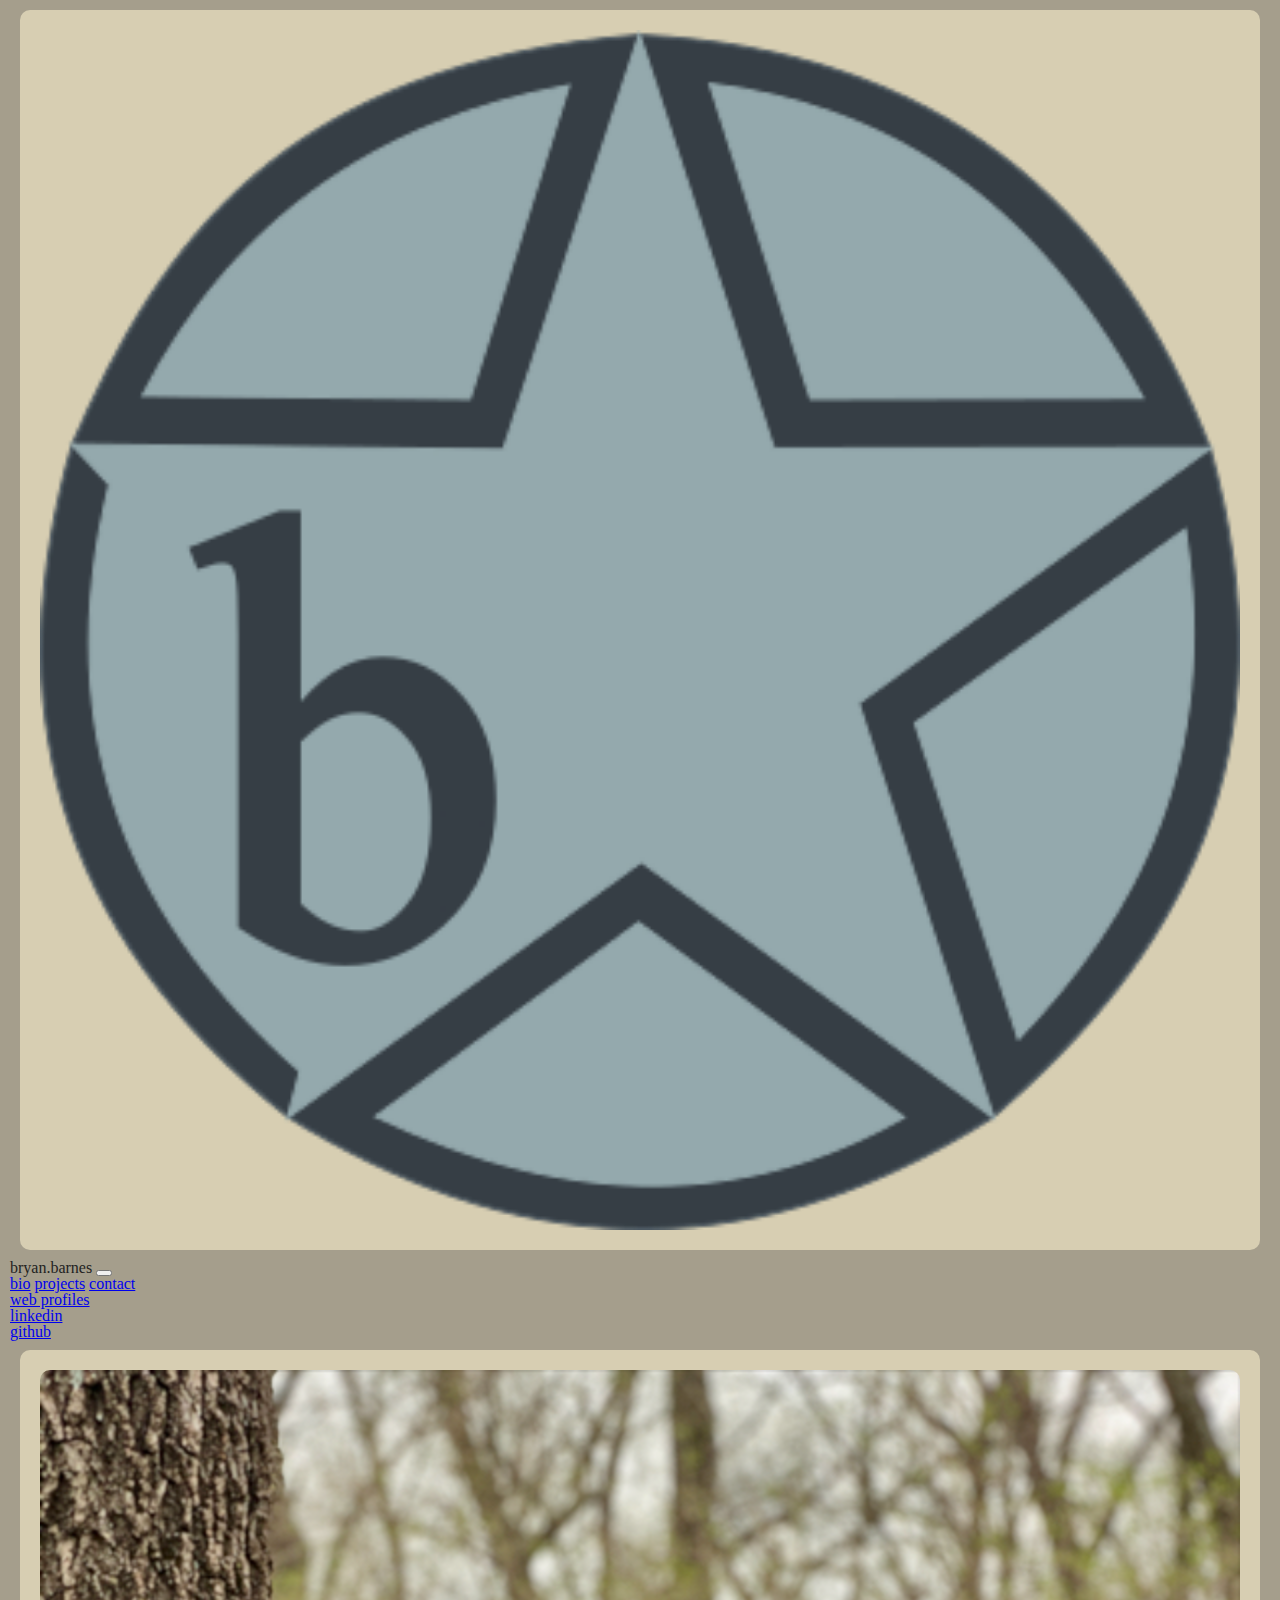
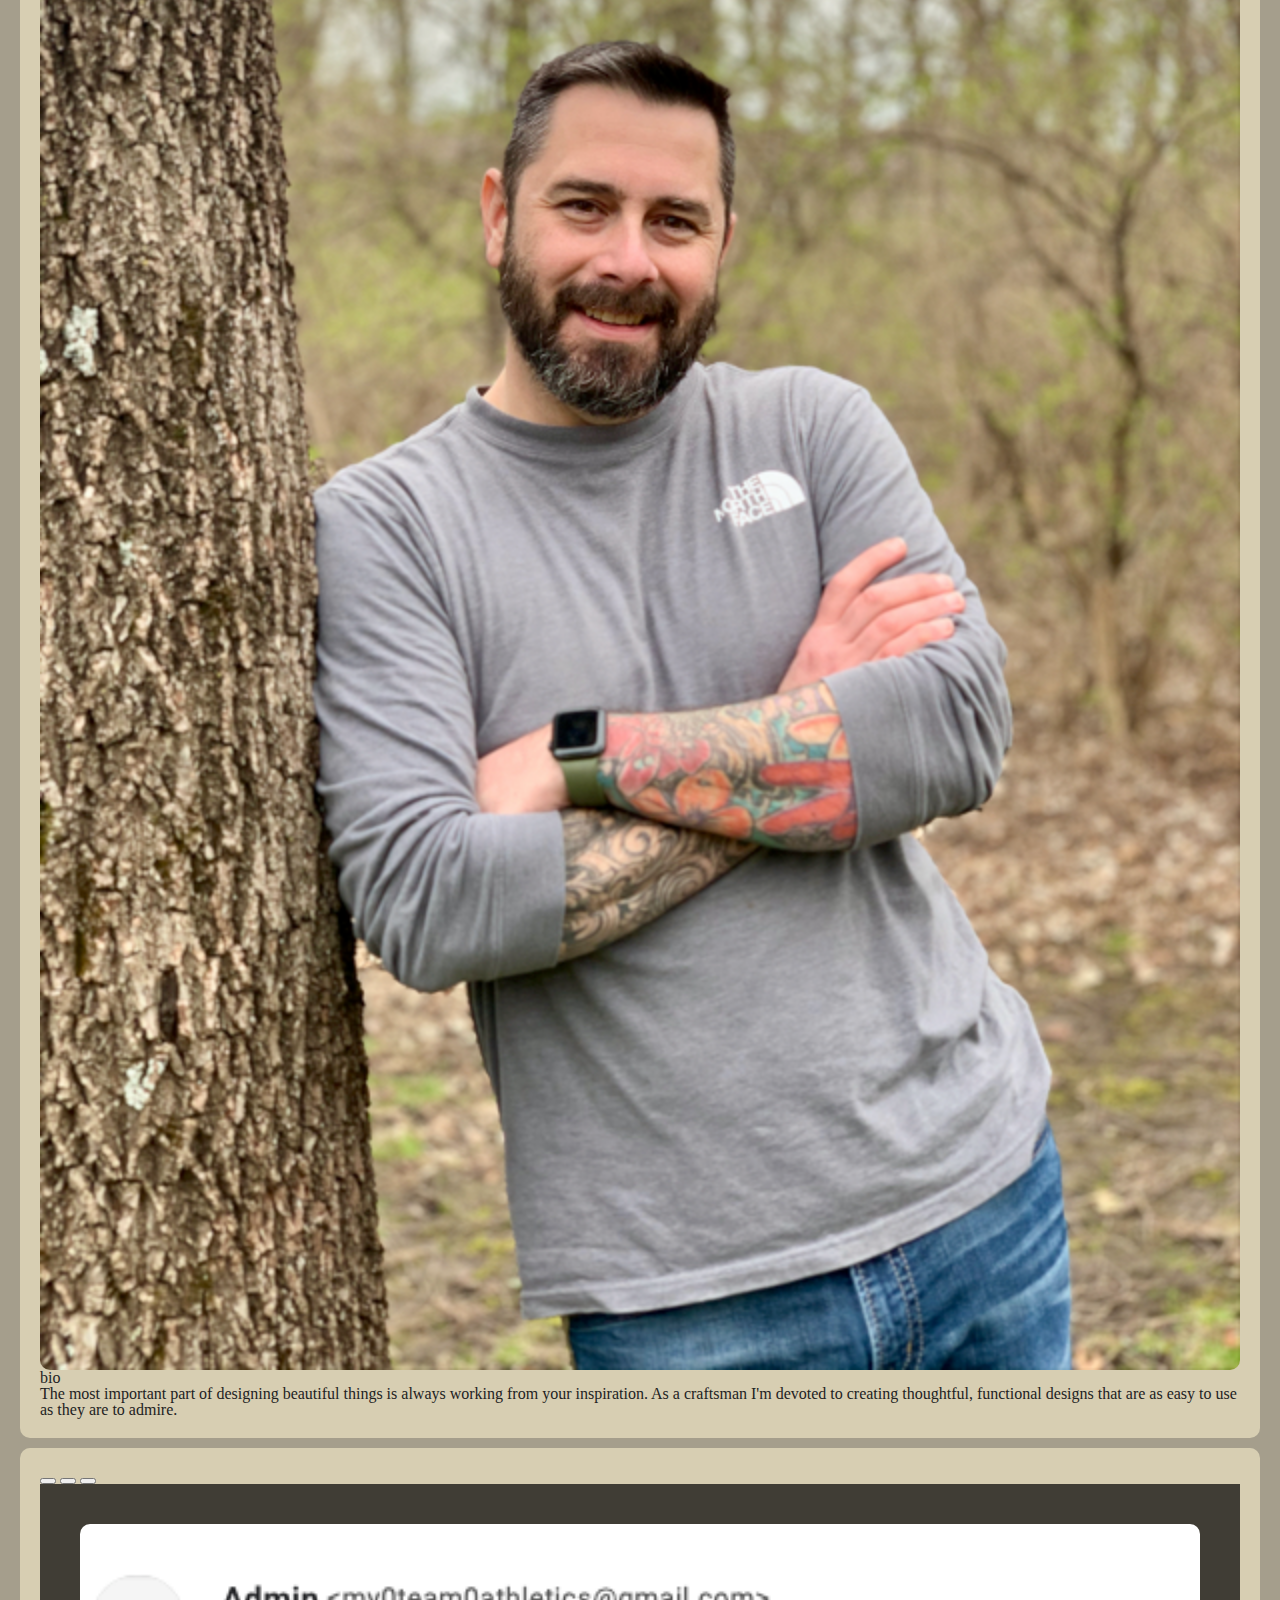
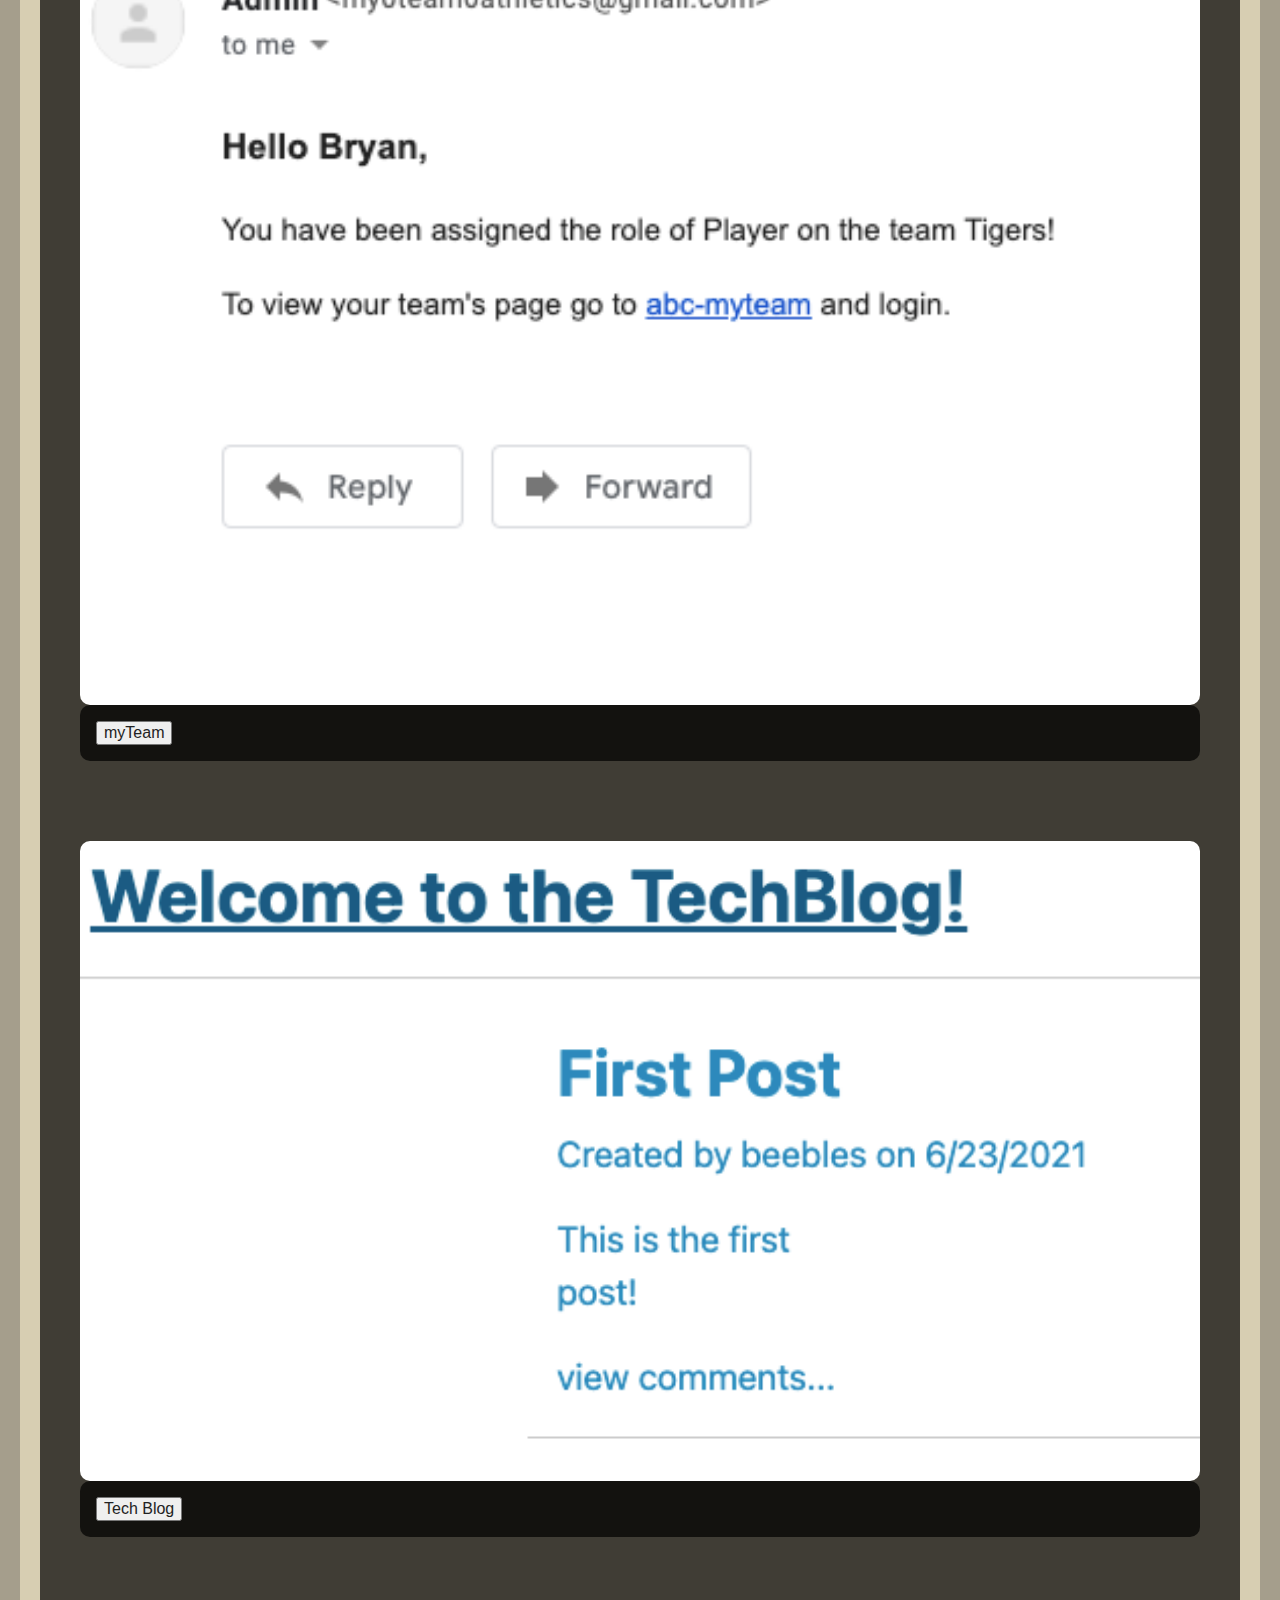
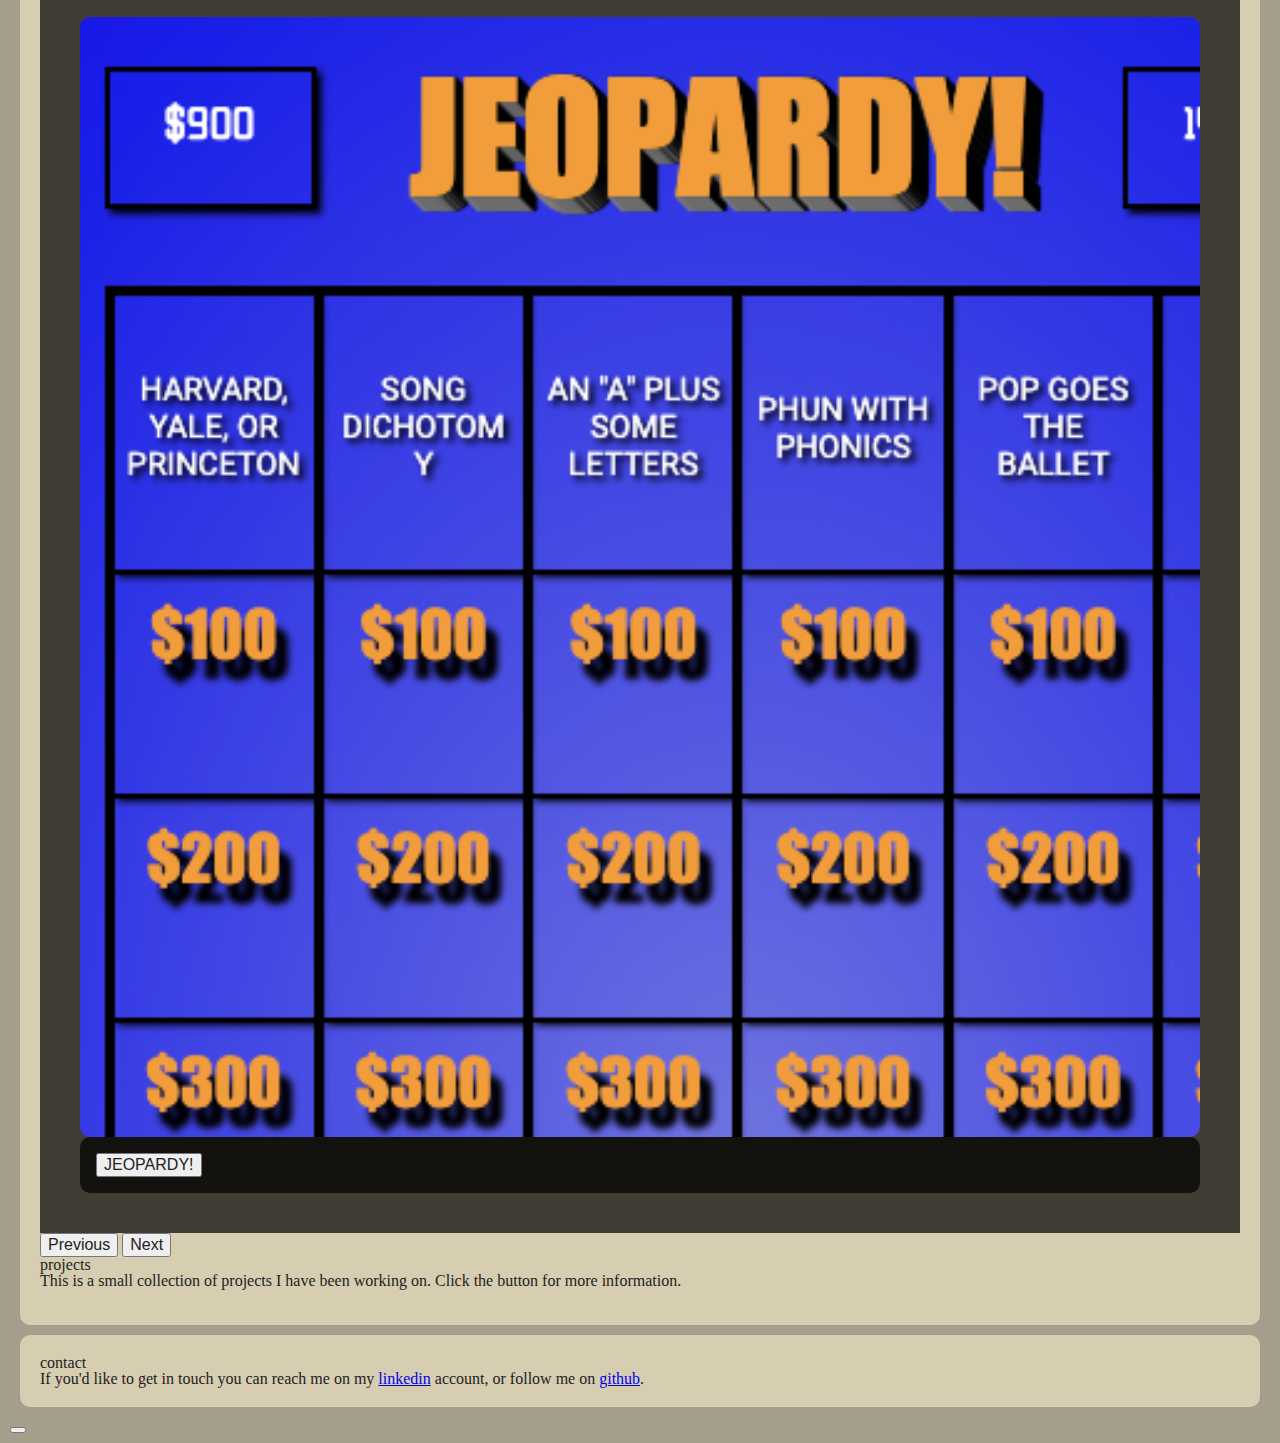
<file: index.html>
<!DOCTYPE html>
<html lang="en">
  <head>
    <meta charset="UTF-8" />
    <meta http-equiv="X-UA-Compatible" content="IE=edge" />
    <meta name="viewport" content="width=device-width, initial-scale=1.0" />
    <title>Bryan Barnes</title>
    <link rel="stylesheet" href="./assets/css/reset.css" />
    <link
      href="https://cdn.jsdelivr.net/npm/bootstrap@5.0.0-beta3/dist/css/bootstrap.min.css"
      rel="stylesheet"
      integrity="sha384-eOJMYsd53ii+scO/bJGFsiCZc+5NDVN2yr8+0RDqr0Ql0h+rP48ckxlpbzKgwra6"
      crossorigin="anonymous"
    />
    <link rel="stylesheet" href="./assets/css/style.css" />
    <link
      rel="icon"
      type="image/png"
      sizes="16x16"
      href="./favicon/favicon-16x16.png"
    />
  </head>
  <body>
    <header class="container">
      <section class="row">
        <figure id="site-logo" class="column col-sm-2">
          <img id="logo" src="./assets/images/brokenstar_logo.png" />
        </figure>
      </section>
      <nav class="navbar navbar-expand-sm navbar-light bg-light row">
        <div class="container-fluid">
          <a class="navbar-brand">bryan.barnes</a>
          <button
            class="navbar-toggler"
            type="button"
            data-bs-toggle="collapse"
            data-bs-target="#navbarNavAltMarkup"
            aria-controls="navbarNavAltMarkup"
            aria-expanded="false"
            aria-label="Toggle navigation"
          >
            <span class="navbar-toggler-icon"></span>
          </button>
          <div class="collapse navbar-collapse" id="navbarNavAltMarkup">
            <div class="navbar-nav">
              <a class="nav-link active" aria-current="page" href="#bio">bio</a>
              <a class="nav-link" href="#projects">projects</a>
              <a class="nav-link" href="#contact">contact</a>
              <li class="nav-item dropdown">
                <a
                  class="nav-link dropdown-toggle"
                  href="#"
                  id="navbarDropdown"
                  role="button"
                  data-bs-toggle="dropdown"
                  aria-expanded="false"
                >
                  web profiles
                </a>
                <ul class="dropdown-menu" aria-labelledby="navbarDropdown">
                  <li>
                    <a
                      class="dropdown-item"
                      href="https://www.linkedin.com/in/bryan-barnes-40a455207/"
                      target="_blank"
                      >linkedin</a
                    >
                  </li>
                  <li>
                    <a
                      class="dropdown-item"
                      href="https://github.com/bryan-barnes12"
                      target="_blank"
                      >github</a
                    >
                  </li>
                </ul>
              </li>
            </div>
          </div>
        </div>
      </nav>
    </header>
    <main class="container">
      <!-- BIO SECTION -->
      <section id="bio" class="row">
        <figure id="bio-image" class="column col-sm-7">
          <img
            id="bio-photo"
            src="./assets/images/bio-photo.jpeg"
            alt="Man standing by tree."
          />
        </figure>
        <figure id="bio-info" class="column col-sm-5">
          <a name="bio"><h2>bio</h2></a>
          <p>
            The most important part of designing beautiful things is always
            working from your inspiration. As a craftsman I'm devoted to
            creating thoughtful, functional designs that are as easy to use as
            they are to admire.
          </p>
        </figure>
      </section>
      <!-- PROJECTS SECTION -->
      <section id="projects" class="row">
        <div
          id="carouselExampleCaptions"
          class="carousel slide col-sm-7 col-lg-6"
          data-bs-ride="carousel"
        >
          <div class="carousel-indicators">
            <button
              type="button"
              data-bs-target="#carouselExampleCaptions"
              data-bs-slide-to="0"
              class="active"
              aria-current="true"
              aria-label="Slide 1"
            ></button>
            <button
              type="button"
              data-bs-target="#carouselExampleCaptions"
              data-bs-slide-to="1"
              aria-label="Slide 2"
            ></button>
            <button
              type="button"
              data-bs-target="#carouselExampleCaptions"
              data-bs-slide-to="2"
              aria-label="Slide 3"
            ></button>
          </div>
          <div class="carousel-inner">
            <div class="carousel-item active">
              <img
                src="./assets/images/screenshot2.png"
                class="d-block w-100"
                alt="..."
              />
              <div class="carousel-caption d-md-block">
                <button
                  type="button"
                  class="btn btn-secondary"
                  data-bs-toggle="modal"
                  data-bs-target="#exampleModal"
                  id="myTeam"
                >
                  myTeam
                </button>
              </div>
            </div>
            <div class="carousel-item">
              <img
                src="./assets/images/techblog.png"
                class="d-block w-100"
                alt="..."
              />
              <div class="carousel-caption d-md-block">
                <button
                  type="button"
                  class="btn btn-secondary"
                  data-bs-toggle="modal"
                  data-bs-target="#exampleModal"
                  id="techBlog"
                >
                  Tech Blog
                </button>
              </div>
            </div>
            <div class="carousel-item">
              <img
                src="./assets/images/jeopardy_game.png"
                class="d-block w-100"
                alt="..."
              />
              <div class="carousel-caption d-md-block">
                <button
                  type="button"
                  class="btn btn-secondary"
                  data-bs-toggle="modal"
                  data-bs-target="#exampleModal"
                  id="jeopardy"
                >
                  JEOPARDY!
                </button>
              </div>
            </div>
          </div>
          <button
            class="carousel-control-prev"
            type="button"
            data-bs-target="#carouselExampleCaptions"
            data-bs-slide="prev"
          >
            <span class="carousel-control-prev-icon" aria-hidden="true"></span>
            <span class="visually-hidden">Previous</span>
          </button>
          <button
            class="carousel-control-next"
            type="button"
            data-bs-target="#carouselExampleCaptions"
            data-bs-slide="next"
          >
            <span class="carousel-control-next-icon" aria-hidden="true"></span>
            <span class="visually-hidden">Next</span>
          </button>
        </div>
        <article id="proj-head" class="column col-sm-5">
          <a name="projects"><h2>projects</h2></a>
          <p>
            This is a small collection of projects I have been working on. Click
            the button for more information.
          </p>
          <br />
        </article>
      </section>
      <!-- CONTACT SECTION -->
      <section id="contact" class="row">
        <figure id="contact-info" class="column col-sm-5">
          <a name="contact"><h2>contact</h2></a>
          <p>
            If you'd like to get in touch you can reach me on my
            <a href="https://www.linkedin.com/in/bryan-barnes-40a455207/"
              >linkedin</a
            >
            account, or follow me on
            <a href="https://github.com/bryan-barnes12">github</a>.
          </p>
        </figure>
      </section>
    </main>
    <div
      class="modal fade"
      id="exampleModal"
      tabindex="-1"
      aria-labelledby="exampleModalLabel"
      aria-hidden="true"
    >
      <div class="modal-dialog">
        <div class="modal-content">
          <div class="modal-header">
            <h5 class="modal-title" id="ModalLabel"></h5>
            <button
              type="button"
              class="btn-close"
              data-bs-dismiss="modal"
              aria-label="Close"
            ></button>
          </div>
          <div class="modal-body">
            <p id="projDesc"></p>
            <ul>
              <li id="projDeploy"></li>
              <li id="projRepo"></li>
            </ul>
          </div>
        </div>
      </div>
    </div>

    <script
      src="https://cdn.jsdelivr.net/npm/bootstrap@5.0.0-beta3/dist/js/bootstrap.bundle.min.js"
      integrity="sha384-JEW9xMcG8R+pH31jmWH6WWP0WintQrMb4s7ZOdauHnUtxwoG2vI5DkLtS3qm9Ekf"
      crossorigin="anonymous"
    ></script>
    <script src="https://ajax.googleapis.com/ajax/libs/jquery/3.5.1/jquery.min.js"></script>
    <script src="./assets/js/script.js"></script>
  </body>
</html>
</file>
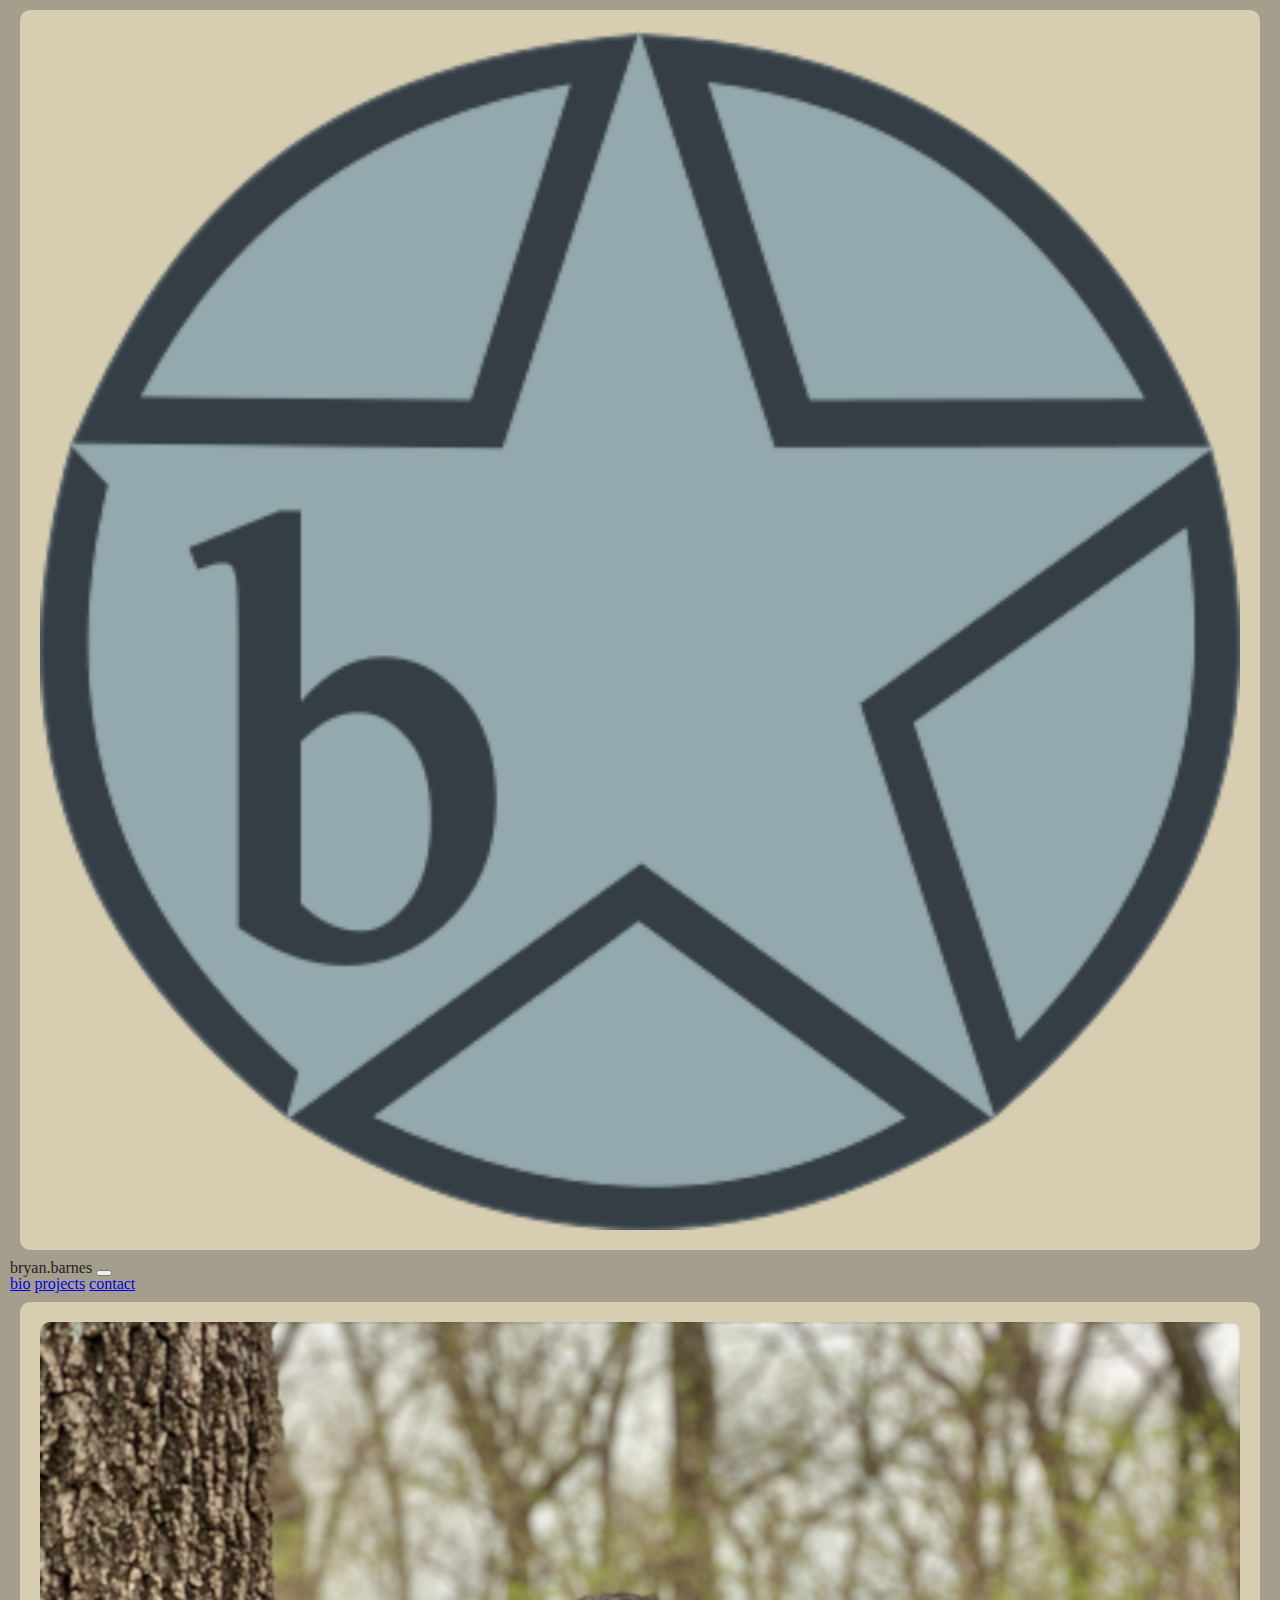
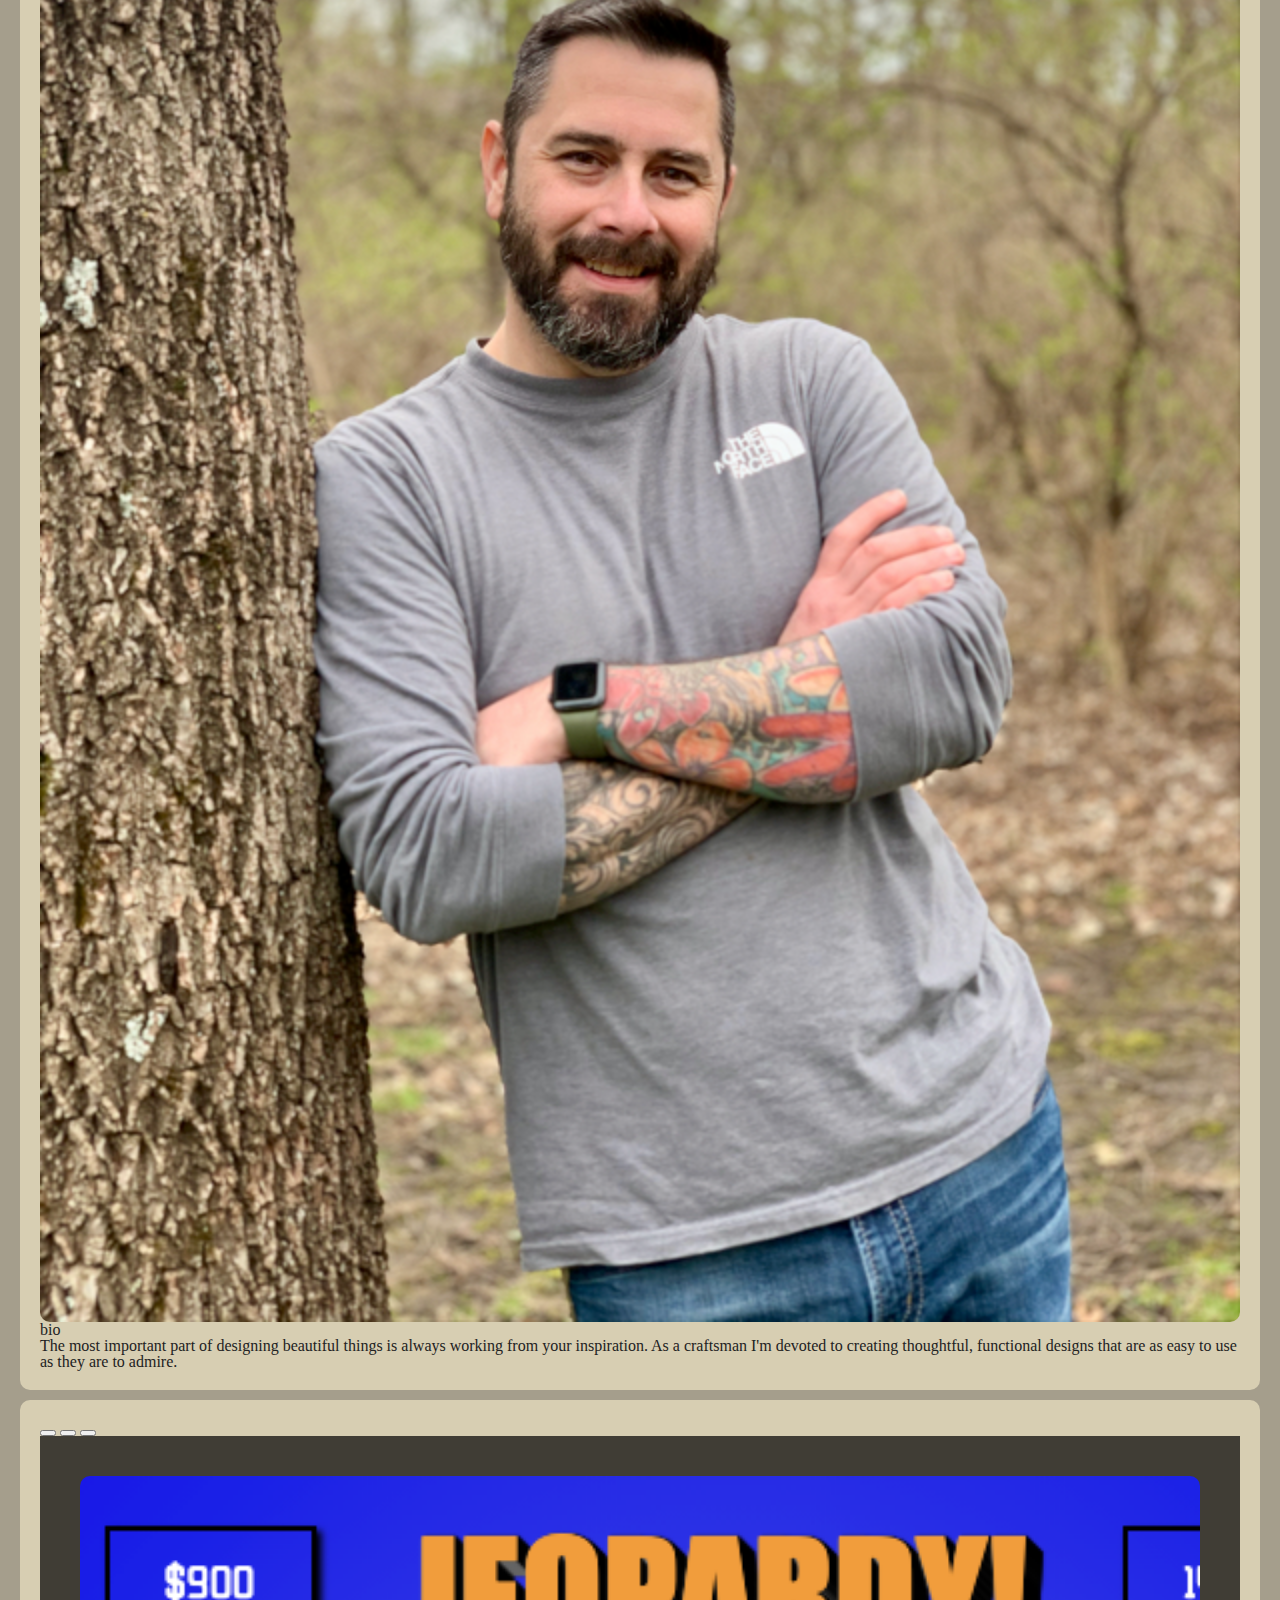
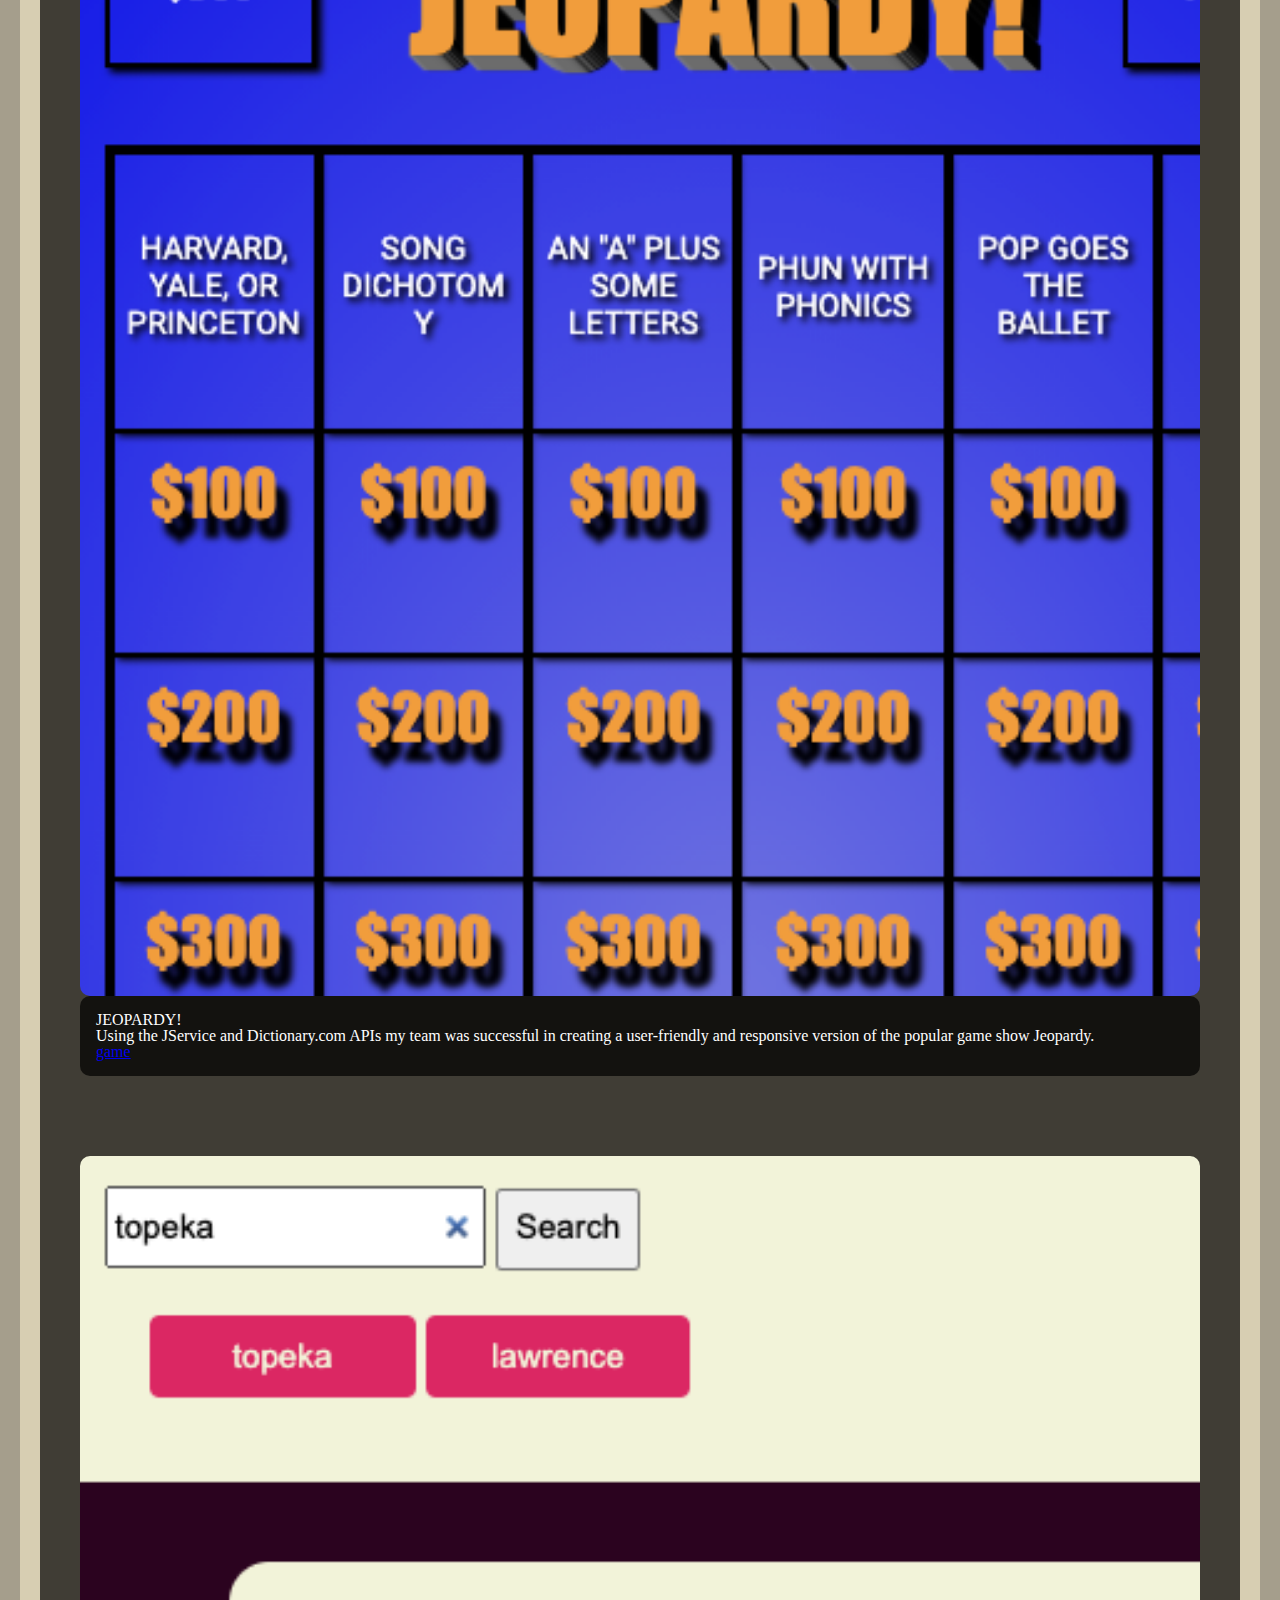
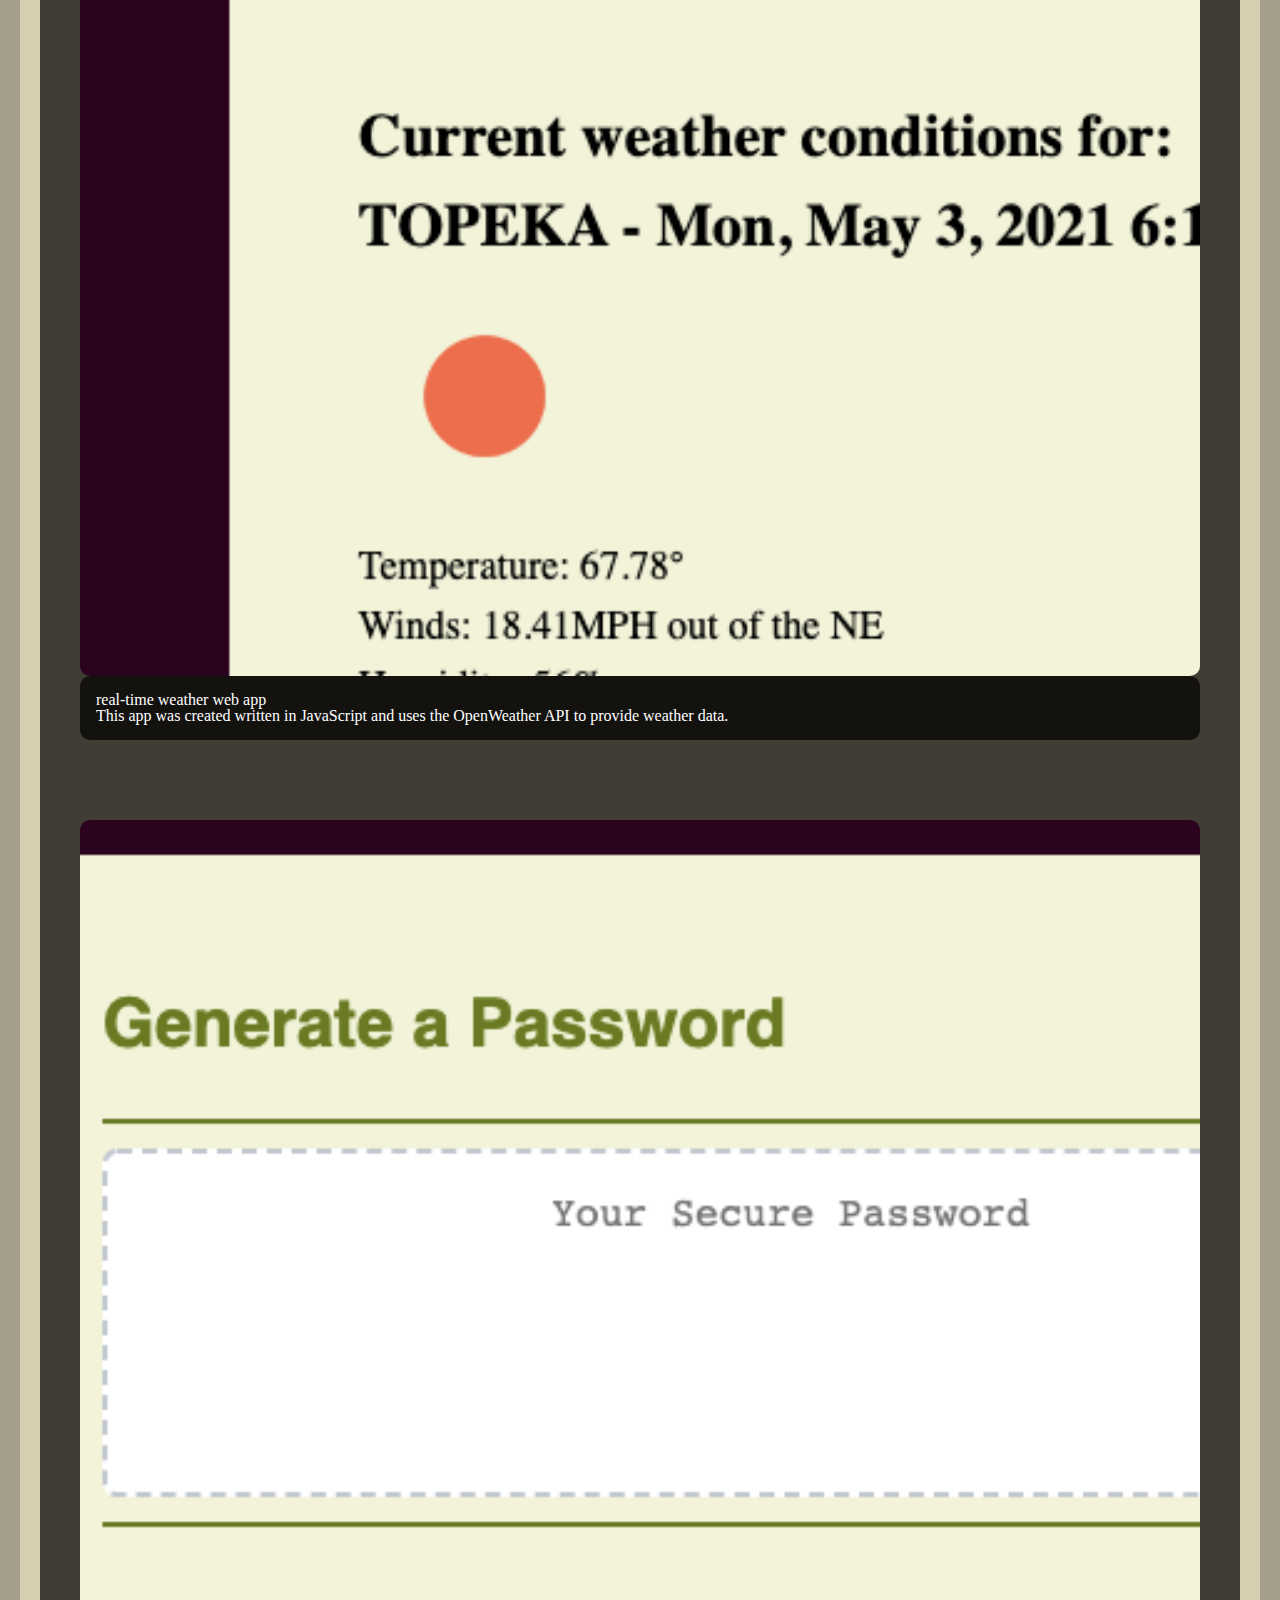
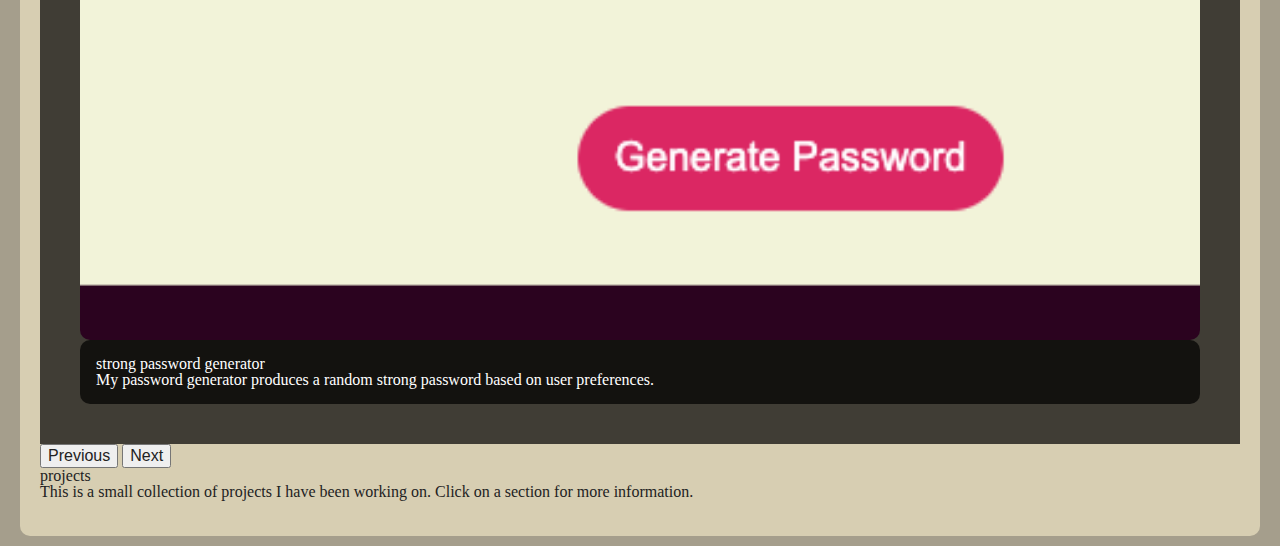
<file: dev-index.html>
<!DOCTYPE html>
<html lang="en">
<head>
    <meta charset="UTF-8">
    <meta http-equiv="X-UA-Compatible" content="IE=edge">
    <meta name="viewport" content="width=device-width, initial-scale=1.0">
    <title>Bryan Barnes</title>
    <link rel="stylesheet" href="./assets/css/reset.css">
    <link href="https://cdn.jsdelivr.net/npm/bootstrap@5.0.0-beta3/dist/css/bootstrap.min.css" rel="stylesheet" integrity="sha384-eOJMYsd53ii+scO/bJGFsiCZc+5NDVN2yr8+0RDqr0Ql0h+rP48ckxlpbzKgwra6" crossorigin="anonymous">
    <link rel="stylesheet" href="./assets/css/style.css">
    <link rel="icon" type="image/png" sizes="16x16" href="./favicon/favicon-16x16.png">
</head>
<body>
    <header class="container">
        <section class="row">
            <figure id="site-logo" class="column col-sm-2"><img id="logo" src="./assets/images/brokenstar_logo.png" /></figure>
        </section>
        <nav class="navbar navbar-expand-sm navbar-light bg-light row">
            <div class="container-fluid">
              <a class="navbar-brand">bryan.barnes</a>
              <button class="navbar-toggler" type="button" data-bs-toggle="collapse" data-bs-target="#navbarNavAltMarkup" aria-controls="navbarNavAltMarkup" aria-expanded="false" aria-label="Toggle navigation">
                <span class="navbar-toggler-icon"></span>
              </button>
              <div class="collapse navbar-collapse" id="navbarNavAltMarkup">
                <div class="navbar-nav">
                  <a class="nav-link active" aria-current="page" href="#bio">bio</a>
                  <a class="nav-link" href="#projects">projects</a>
                  <a class="nav-link" href="#contact">contact</a>
                </div>
              </div>
            </div>
          </nav>
    </header>
    <main class="container">
        <!-- BIO SECTION -->
        <section id="bio" class="row">
            <figure id="bio-image" class="column col-sm-7">
                <img id="bio-photo" src="./assets/images/bio-photo.jpeg" alt="Man standing by tree." >
            </figure>
            <figure id="bio-info" class="column col-sm-5">
                <a name="bio"><h2>bio</h2></a>
                <p>The most important part of designing beautiful things is always working from your inspiration. As a craftsman I'm devoted to creating thoughtful, functional designs that are as easy to use as they are to admire.</p>
            </figure>
        </section>
        <!-- PROJECTS SECTION -->
        <section id="projects" class="row">
            <div id="carousel" class="carousel slide col-sm-7 col-lg-6" data-bs-ride="carousel">
              <div class="carousel-indicators">
                <button type="button" data-bs-target="#carouselExampleCaptions" data-bs-slide-to="0" class="active" aria-current="true" aria-label="Slide 1"></button>
                <button type="button" data-bs-target="#carouselExampleCaptions" data-bs-slide-to="1" aria-label="Slide 2"></button>
                <button type="button" data-bs-target="#carouselExampleCaptions" data-bs-slide-to="2" aria-label="Slide 3"></button>
              </div>
              <div class="carousel-inner">
                <div class="carousel-item active">
                  <img src="./assets/images/jeopardy_game.png" class="d-block w-100" alt="...">
                  <div class="carousel-caption d-md-block">
                    <h5>JEOPARDY!</h5>
                    <p>Using the JService and Dictionary.com APIs my team was successful in creating a user-friendly and responsive version of the popular game show Jeopardy.</p>
                    <ul>
                      <li><a href="https://bryan-barnes12.github.io/jeopardy-game/">game</a></li>
                    </ul>
                  </div>
                </div>
                <div class="carousel-item">
                  <img src="./assets/images/realtime_weather.png" class="d-block w-100" alt="...">
                  <div class="carousel-caption d-md-block">
                    <h5>real-time weather web app</h5>
                    <p>This app was created written in JavaScript and uses the OpenWeather API to provide weather data.</p>
                  </div>
                </div>
                <div class="carousel-item">
                  <img src="./assets/images/password_generator.png" class="d-block w-100" alt="...">
                  <div class="carousel-caption d-md-block">
                    <h5>strong password generator</h5>
                    <p>My password generator produces a random strong password based on user preferences.</p>
                  </div>
                </div>
              </div>
              <button class="carousel-control-prev" type="button" data-bs-target="#carouselExampleCaptions" data-bs-slide="prev">
                <span class="carousel-control-prev-icon" aria-hidden="true"></span>
                <span class="visually-hidden">Previous</span>
              </button>
              <button class="carousel-control-next" type="button" data-bs-target="#carouselExampleCaptions" data-bs-slide="next">
                <span class="carousel-control-next-icon" aria-hidden="true"></span>
                <span class="visually-hidden">Next</span>
              </button>
            </div>
            <article id="proj-head" class="column col-sm-5">
              <a name="projects"><h2>projects</h2></a>
              <p>This is a small collection of projects I have been working on. Click on a section for more information.</p><br>
          </article>
        </section>
    </main>


<script src="https://cdn.jsdelivr.net/npm/bootstrap@5.0.0-beta3/dist/js/bootstrap.bundle.min.js" integrity="sha384-JEW9xMcG8R+pH31jmWH6WWP0WintQrMb4s7ZOdauHnUtxwoG2vI5DkLtS3qm9Ekf" crossorigin="anonymous"></script>
<script src="https://ajax.googleapis.com/ajax/libs/jquery/3.5.1/jquery.min.js"></script>
<script src="./assets/js/script.js"></script>
</body>
</html>
</file>
<file: assets/css/style.css>
:root {
  --dark: #66635b;
  --mid: #a59e8c;
  --light: #d7ceb2;
  --dark-accent: #363e45;
  --light-accent: #93a8ac;
}

body {
  background-color: var(--mid);
  margin: 10px;
}

section {
  background-color: var(--light);
  margin: 10px;
  padding: 20px;
  border-radius: 10px;
}

img {
  width: 100%;
  object-fit: contain;
  border-radius: 10px;
}

/* section, main, figure, article, div {
    border: 1px solid black;
    justify-items: center;
} */

.carousel-inner {
  border-radius: 10px;
}

.carousel-caption {
  background-color: rgba(0, 0, 0, 0.7);
  color: white;
  padding: 1em;
  border-radius: 10px;
}

.carousel-item {
  padding: 2.5em;
  background-color: rgba(0, 0, 0, 0.7);
}
</file>
